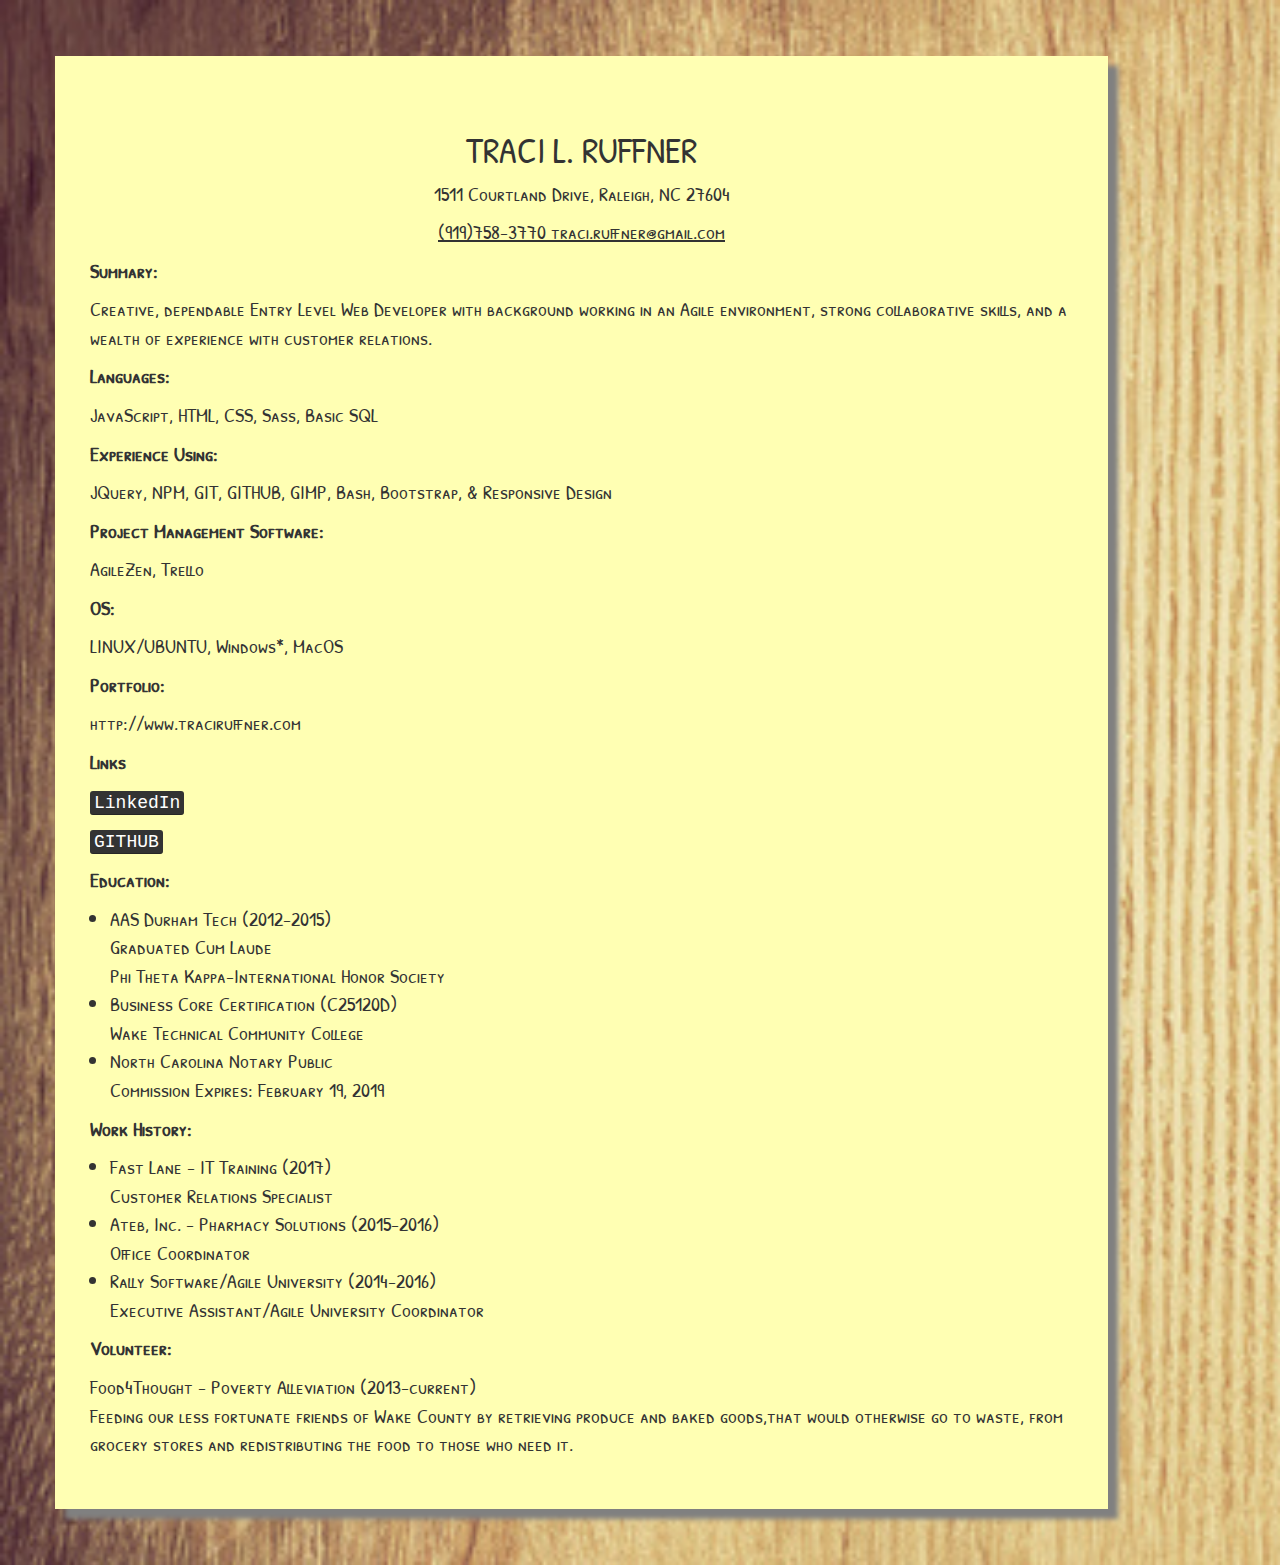
<file: resume.html>
<!DOCTYPE html>
<html lang="en">
    <head>
       <meta charset="utf-8">  
       <meta name="viewport" content="width=device-width, initial-scale=1"> 
       <title>Traci Ruffner's Resume</title>
       <script src="https://ajax.googleapis.com/ajax/libs/jquery/3.2.1/jquery.min.js"></script>
       <script src="https://maxcdn.bootstrapcdn.com/bootstrap/3.3.7/js/bootstrap.min.js"></script>
       <link rel="stylesheet" href="https://maxcdn.bootstrapcdn.com/bootstrap/3.3.7/css/bootstrap.min.css">
       <link rel="stylesheet" href="stylesheets/resume.css">
       <link href="https://fonts.googleapis.com/css?family=Patrick+Hand+SC" rel="stylesheet">
    
    </head>
    <body>
        <div class="container">
           <div class="row">
            <div class="col-md-12">
                <h1>TRACI L. RUFFNER</h1>
                <p class="center">1511 Courtland Drive, Raleigh, NC 27604</p>
                <p class="underline">(919)758-3770 traci.ruffner@gmail.com</p>
                <p class="left"><strong>Summary:</strong></p>
                <p class="left"> Creative, dependable Entry Level Web Developer with background working in an Agile environment, strong collaborative skills, and a wealth of experience with customer relations.</p>
                <p class="left"><strong>Languages:</strong></p>
                <p class="left">JavaScript, HTML, CSS, Sass, Basic SQL</p>
                <p class="left"><strong>Experience Using:</strong></p>
                <p class="left">JQuery, NPM, GIT, GITHUB, GIMP, Bash, Bootstrap, & Responsive Design</p>
                <p class="left"><strong>Project Management Software:</strong></p>
                <p class="left">AgileZen, Trello</p>
                <p class="left"><strong>OS:</strong></p>
                <p class="left">LINUX/UBUNTU, Windows*, MacOS</p>
                <p class="left"><strong>Portfolio:</strong></p>
                <p class="left">http://www.traciruffner.com</p>
                <p class="left"><strong>Links</strong></p>
                <p class="left"><a href="https://www.linkedin.com/in/traciruffner/" target="_blank"><kbd>LinkedIn</kbd></a></p>
                <p class="left"><a href="https://github.com/traciruffner" target="_blank"><kbd>GITHUB</kbd></a></p>
                <p class="left"><strong>Education:</strong></p>
                  <ul>
                      <li>AAS Durham Tech (2012-2015)<br/>
                          Graduated Cum Laude<br/>
                          Phi Theta Kappa-International Honor Society</li>
                      <li>Business Core Certification (C25120D) <br/>
                          Wake Technical Community College</li>
                      <li>North Carolina Notary Public<br/>
                          Commission Expires: February 19, 2019</li>           
                  </ul>
                <p class="left"><strong>Work History:</strong></p>
                  <ul>
                      <li>Fast Lane - IT Training (2017)<br/>       Customer Relations Specialist</li>
                      <li>Ateb, Inc. - Pharmacy Solutions (2015-2016)<br/>
                          Office Coordinator</li>
                      <li>Rally Software/Agile University (2014-2016)<br/>
                          Executive Assistant/Agile University Coordinator</li>                
                  </ul>
                 <p class="left"><strong>Volunteer:</strong></p>
                  
                      <p class="left end">Food4Thought - Poverty Alleviation (2013-current)<br/>
                       Feeding our less fortunate friends of Wake County by retrieving produce and baked goods,that would otherwise go to waste, from grocery stores and redistributing the food to those who need it.</p>
                
                  
                
               </div>
             </div>
           </div>
            
            
            
            
            
            
            
            
            
        
        
        
        
        
        </div>
    
    
    </body>
</html>
</file>
<file: stylesheets/resume.css>
body{
    background-image: url("../images/table.jpg");
    height: auto;
    width:100%;
    background-size: cover;
}

.col-md-12{
    background-color:#ffffb3;
    margin-top: 4em;
    margin-bottom: 4em;
    margin-left: auto;
    margin-right: auto;
    width: 90%;
    height: auto;
    font-family: 'Patrick Hand SC', cursive;
    box-shadow: 10px 10px 5px grey;
}

a:hover{
    text-decoration: none;
}

h1{
    text-align: center;
    padding-top: 1.5em;
}

.center, .underline{
    font-size: 2rem;
    text-align: center;
}

.underline{
    text-decoration: underline;
}

.left{
    margin-left: 1em;
    font-size: 2rem;
}

li{
    font-size: 2rem;
}

.end{
    padding-bottom: 2em;
}
</file>
